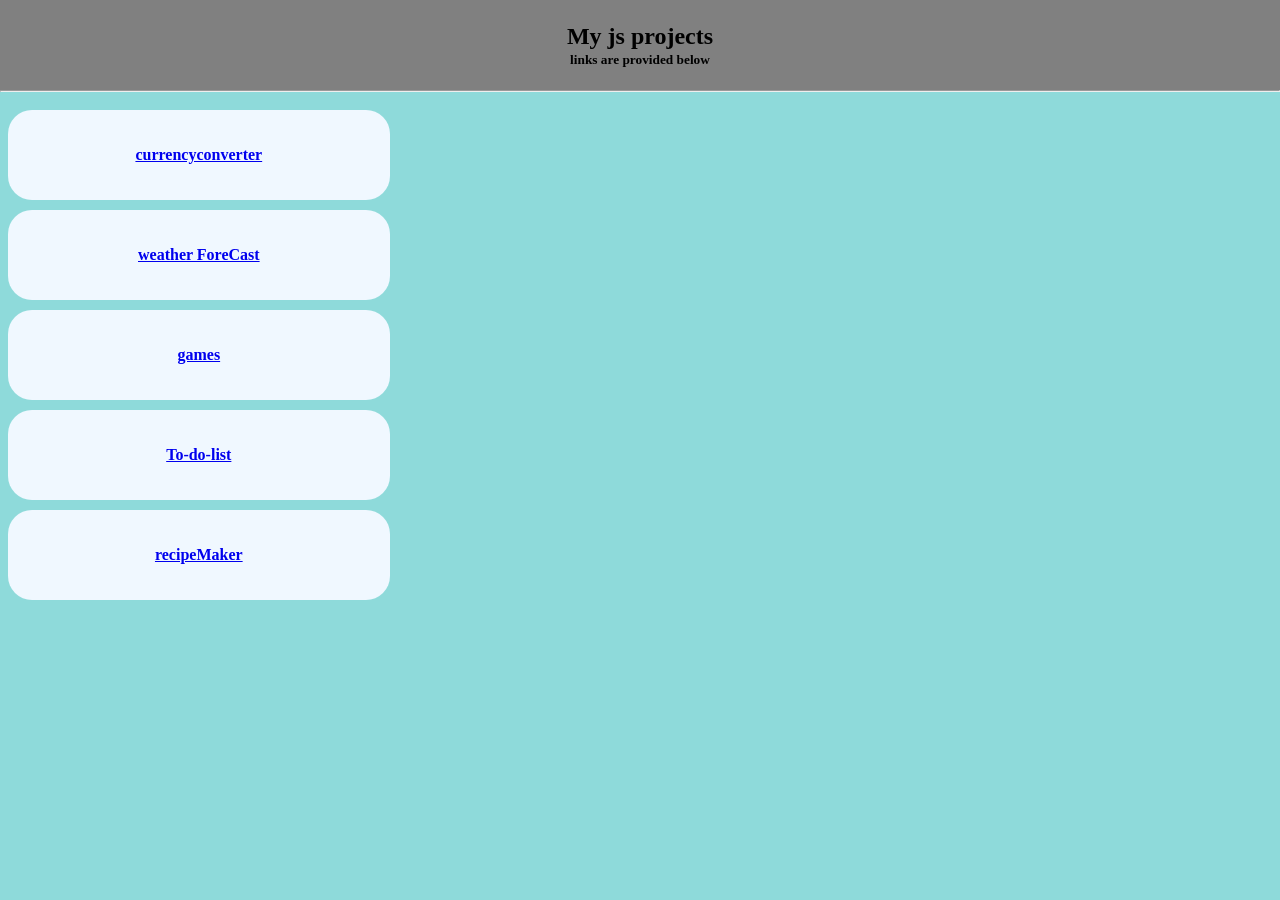
<file: index.html>
<!DOCTYPE html>
<html lang="en">
<head>
    <meta charset="UTF-8">
    <meta name="viewport" content="width=device-width, initial-scale=1.0">
    <title>JsProject</title>
    <style>
        *{
            margin: 0;
            padding: 0;
        }
        body{
            background-color: rgb(142, 218, 218);
            display: flex;
            flex-direction: column;
            justify-content: center;
            font-weight: bold;
            
        }
        main{
            display: flex;
            flex-direction: column;
            justify-content: center;
            font-weight: bold;
            margin-left: 0.5rem;

        }
        .projectbox{
            display: flex;
            flex-direction: column;
            gap:10px;
            
        }
        .project{
            height: 10vh;
            width: 30%;
            border-radius: 1.5rem;
            display: flex;
            justify-content: center;
            align-items: center;
            background-color: aliceblue;
            cursor: pointer;
        }
        .project:hover{
            height: 11vh;
            transition: 0.4s ease-in-out;
            transform: scale(1.1);
        }
    </style>
</head>
<body>
    <nav style="background-color: gray; display: flex;flex-direction: column;justify-content: center;align-items: center;height: 10vh;">
        <h1>My js projects</h1>
        <p><small>links are provided below</small></p>
    </nav>
    <hr><br>
    <main>
    <div class="projectbox">
        <div class="project">
            
            <a href="currencyconverter/index.html">currencyconverter</a>   
            <br>
        </div>
        <div class="project">
            <a href="ForeCast/index.html"> weather ForeCast</a>
            <br>
        </div>
        <div class="project">
            <a href="game-1/index.html">games</a>
            <br>
        </div>
        <div class="project">
            <a href="To-do-list/index.html">To-do-list </a>
            <br>
        </div>
        <div class="project">
            <a href="recipeMaker/index.html">recipeMaker </a>
            <br>
        </div>
    </div>
    
    <main>
    
</body>
</html>
</file>
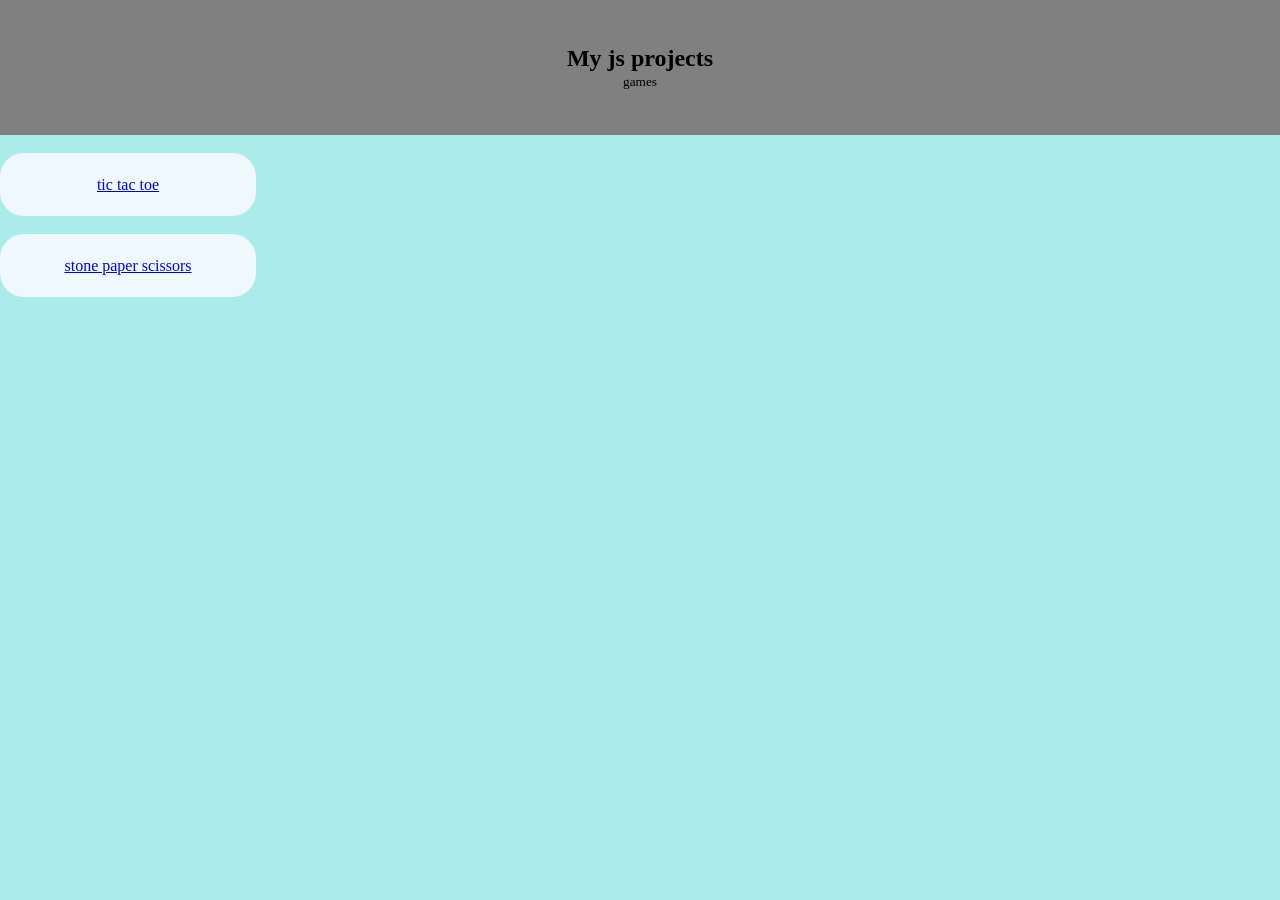
<file: game-1/index.html>
<!DOCTYPE html>
<html lang="en">
<head>
    <meta charset="UTF-8">
    <meta name="viewport" content="width=device-width, initial-scale=1.0">
    <title>games</title>
    <style>
        *{
            margin: 0;
            padding: 0;
        }
        .project{
            height: 7vh;
            width: 20%;
            border-radius: 1.5rem;
            display: flex;
            justify-content: center;
            align-items: center;
            background-color: aliceblue;
            cursor: pointer;
        }
        .project:hover{
            height: 8vh;
            width: 21%;
            transition: 0.4s ease-in-out;
            transform: scale((1.2));
        }
    </style>
</head>
<body style="background-color: rgb(171, 235, 235);color: black;" >
    <nav style="background-color: gray; display: flex;flex-direction: column;justify-content: center;align-items: center;height: 15vh;">
        <h1>My js projects</h1>
        <p><small>games</small></p>
    </nav>
    <br>
    <div class="project">
        <a href="tictactoe/index.html">tic tac toe</a>
        <br>
    </div><br>
    <div class="project">
        <a href="stonepaper/index.html">stone paper scissors</a>
    </div>
    <br>
</body>
</html>
</file>
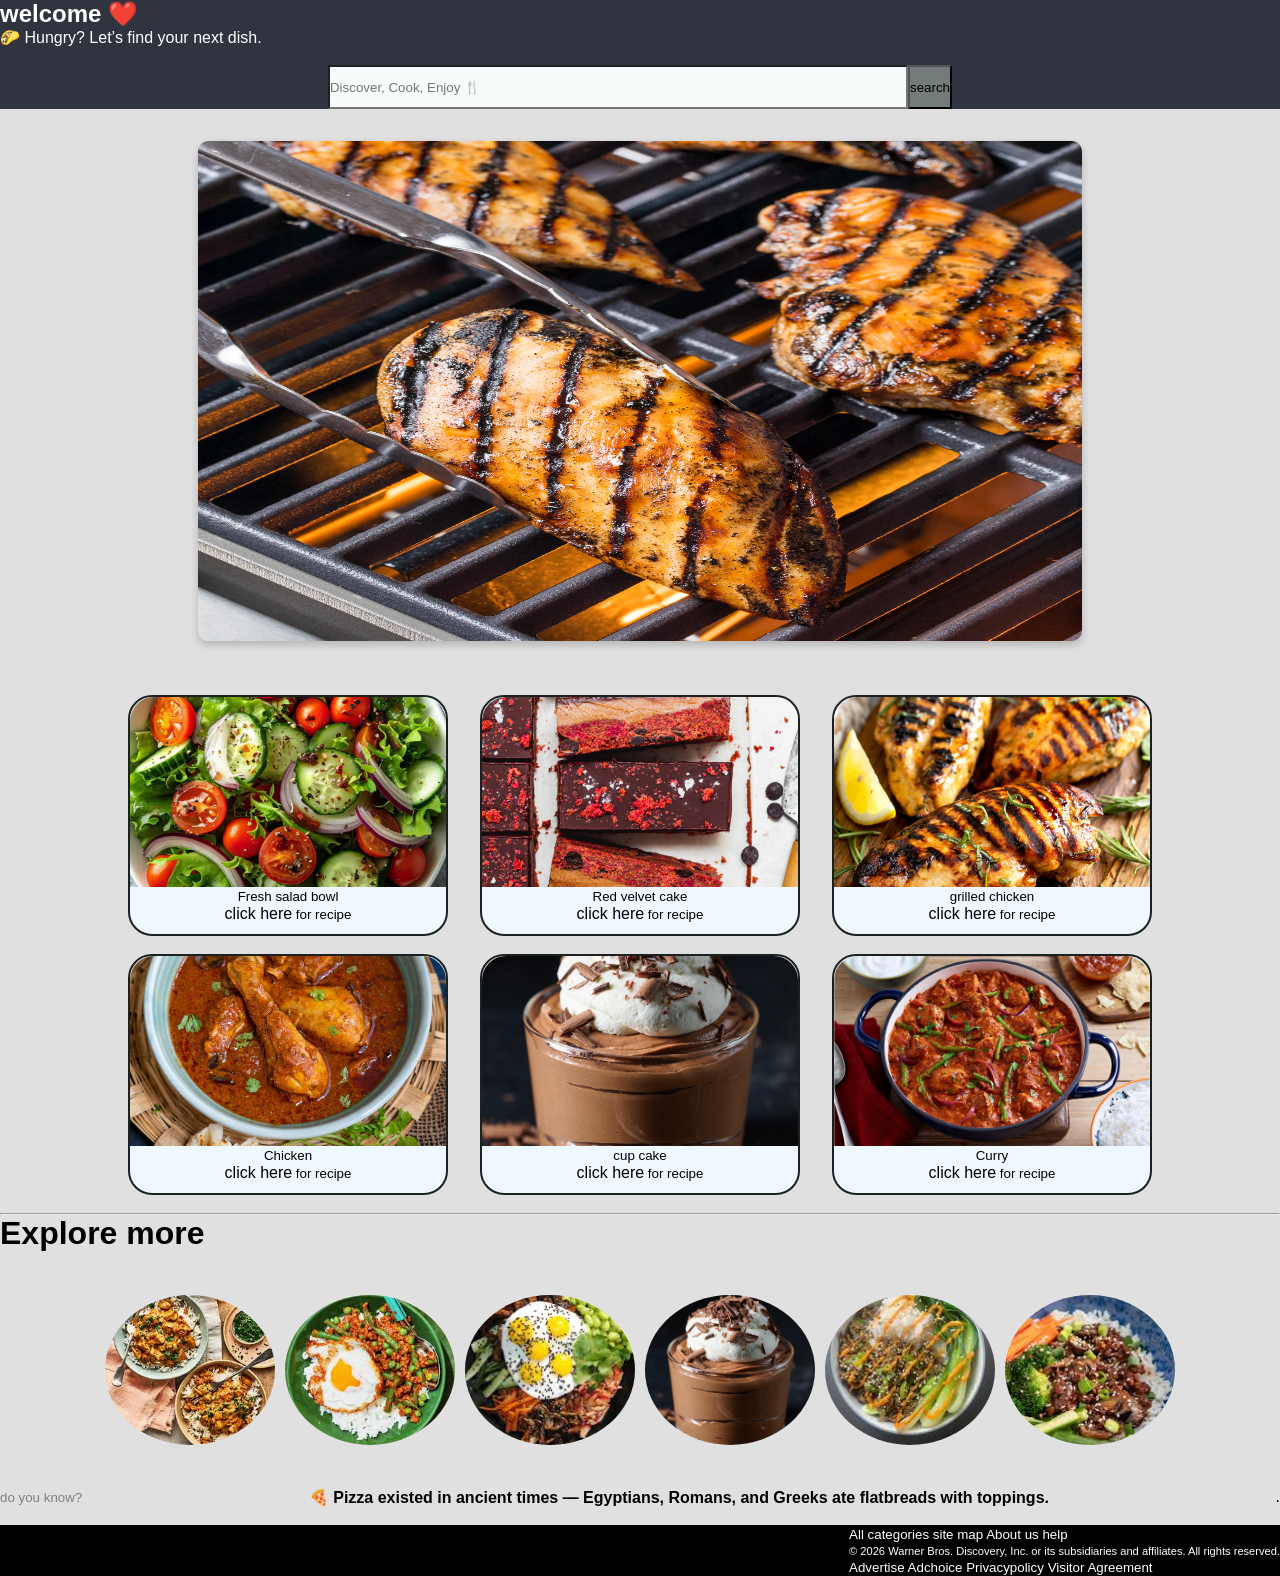
<file: recipeMaker/index.html>
<!DOCTYPE html>
<html lang="en">
<head>
    <meta charset="UTF-8">
    <meta name="viewport" content="width=device-width, initial-scale=1.0">
    <title>recipeMAKer</title>
    <link rel="stylesheet" href="style.css">
</head>
<body>
    <main>
        <nav>
            <h1>welcome ❤️</h1>
            <p><samll>🌮 Hungry? Let’s find your next dish.</samll></p>
            <br>
            <div class="searchbox">
                <input type="text" name="searchrecipe" id="searchrecipe" placeholder="Discover, Cook, Enjoy 🍴">
                <button id="searchBtn">search</button>  
            </div>
            
        </nav>
        <div id="carousel">
            <img id="carouselImage" src="food.jpg"  width="600" >
        </div>
        
        <br>
        <div class="row1">
            <div class="contentbox">
                <div class="dish">
                    <img src="dish1.jpg" data-recipe="salad">
                
                </div>
                <p><small>Fresh salad bowl</small></p>
                <p><a>click here</a><small>  for recipe</small></p>

            </div>
            <div class="contentbox">
                <div class="dish">
                    <img src="dish2.jpg"data-recipe="cake" >
                </div>
                <p><small>Red velvet cake</small></p>
                <p><a>click here</a><small>  for recipe</small></p>
            </div>
            <div class="contentbox">
                <div class="dish">
                    <img src="dish3.jpg"data-recipe="chicken" >
                </div>
                <p><small>grilled chicken</small></p>
                <p><a>click here</a><small>  for recipe</small></p>
            </div>
        </div>
        <br>
        <div class="row2">
            <div class="contentbox">
                <div class="dish">
                    <img src="food4.jpg"  data-recipe="Chicken">
                </div>
                <p><small>Chicken</small></p>
                <p><a>click here</a><small>  for recipe</small></p>

            </div>
            <div class="contentbox">
                <div class="dish">
                    <img src="dish4.jpg" data-recipe="cake" >
                </div>
                <p><small>cup cake</small></p>
                <p><a>click here</a><small>  for recipe</small></p>

            </div>
            <div class="contentbox">
                <div class="dish">
                    <img src="dish5.jpg" data-recipe="curry">
                </div>
                <p><small>Curry</small></p>
                <p><a>click here</a><small>  for recipe</small></p>
            </div>
        </div>
        <br>
        <hr>
        <h1>Explore more</h1>
        <br>
        <div class="last">
            <div class="itemsvar">
                <div class="items">
                <img src="food5.jpg" data-recipe="rice" >
                </div>
                <div class="items">
                <img src="food6.jpg" data-recipe="biryani">
                </div>
                <div class="items">
                <img src="food7.jpg" data-recipe="egg">
                </div>
                <div class="items">
                <img src="dish4.jpg" data-recipe="cake">
                </div>
                <div class="items">
                <img src="food9.jpg" data-recipe="salad">
                </div>
                <div class="items">
                <img src="dish6.jpg" data-recipe="rice">
                </div>
            </div>

        </div>
        <br>
        <span style="display: flex;justify-content: space-between;">
            <p style="color: gray;"><small>do you know?</small></p><h4 id="quote">🍎 Apples float in water because they are 25% air. </h4>
            <p>.</p>
        </span>
        <br>
        <footer>
            <div class="foot">
                <div class="first">
               <small><a>All categories</a>
               <a> site map</a>
               <a> About us </a>
               <a> help</a> 
                <p><small>© 2026 Warner Bros. Discovery, Inc. or its subsidiaries and affiliates. All rights reserved.</small></p>
                <a>Advertise</a>
                <a> Adchoice</a>
                <a> Privacypolicy </a>
                <a> Visitor Agreement</a></small>
                
            </div>
        </footer>

    </main>

    <script src="app.js" defer></script>
</body>
</html>
</file>
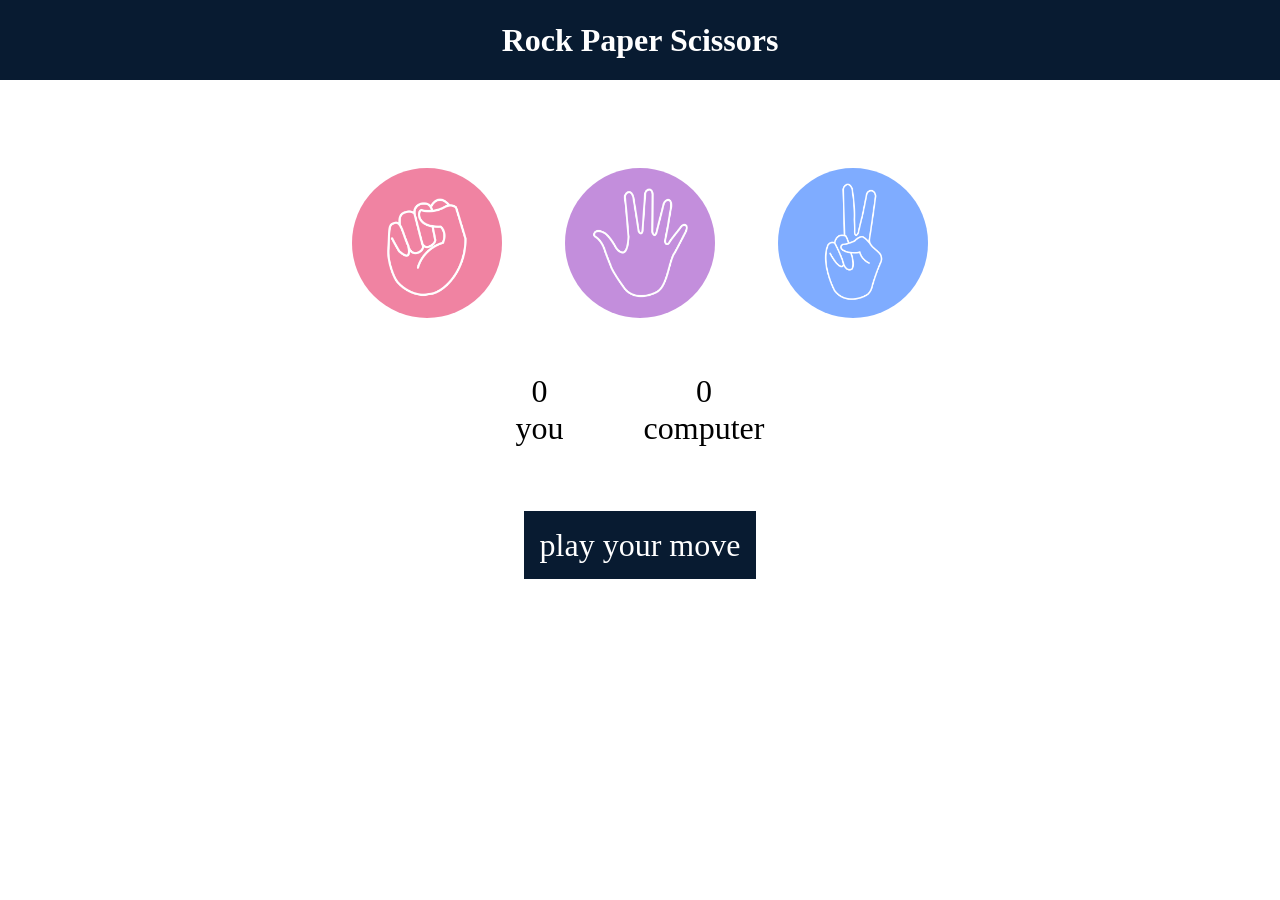
<file: game-1/stonepaper/index.html>
<!DOCTYPE html>
<html lang="en">
<head>
    <meta charset="UTF-8">
    <meta name="viewport" content="width=device-width, initial-scale=1.0">
    <title>Document</title>
    <link rel="stylesheet" href="style.css"> 
</head>
<body>

    <h1> Rock Paper Scissors</h1>
    <div class="choices">
        <div class="choice" id="rock">
            <img src="rock.png">

        </div>
        <div class="choice" id="paper">
            <img src="paper.png" >

        </div>
        <div class="choice" id="scissors">
            <img src="scissors.png" >

        </div>

    </div>
    <div class="scoreboard">
        <div class="score">
            <p id="userscore">0</p>
            <p>you</p>

        </div>

        <div class="score">
            <p id="computerscore">0</p>
            <p>computer</p>

        </div>

    </div>
    <div class="msgcontainer">
        <p id="msg">play your move</p>

    </div>

    <script src="app.js"></script>
</body>
</html>
</file>
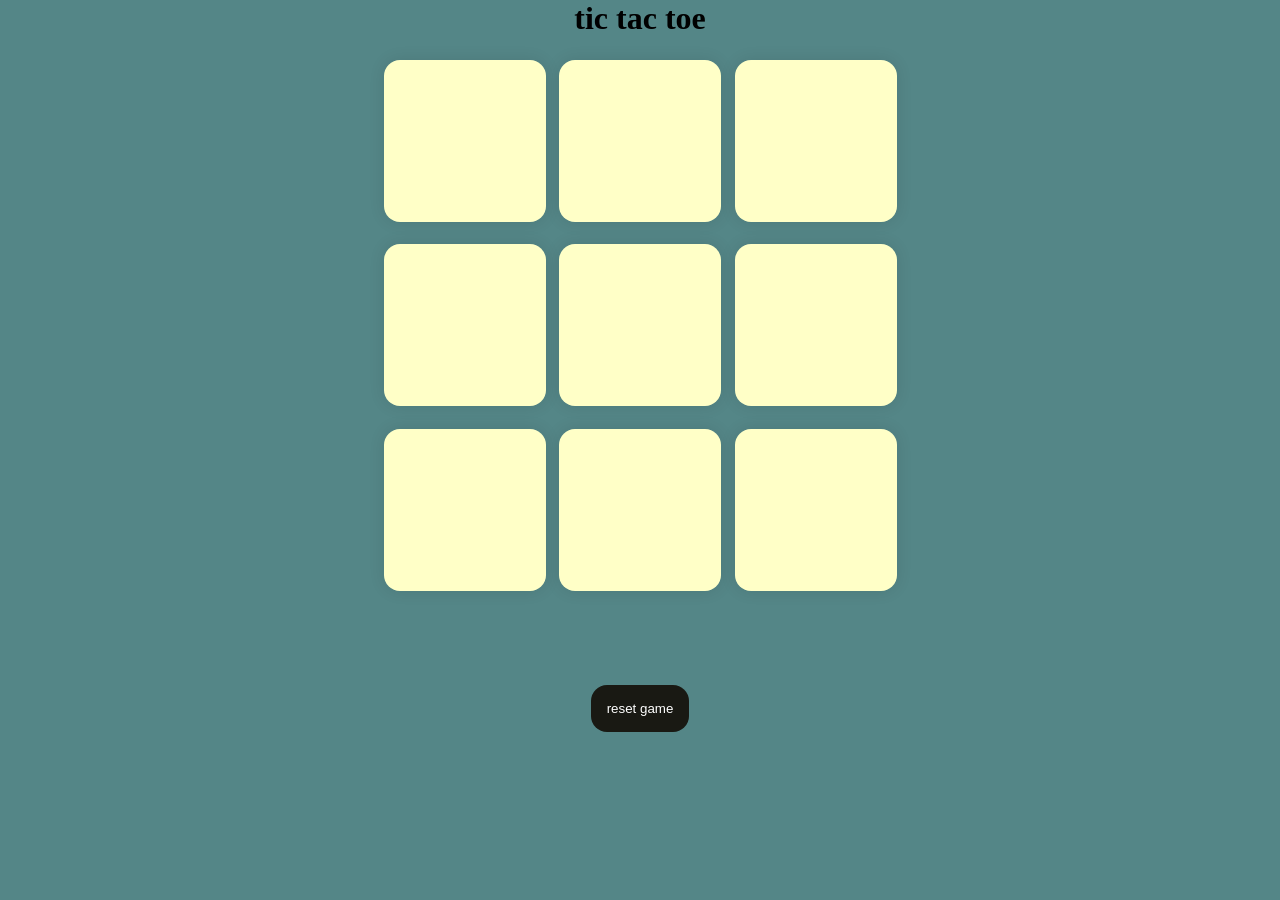
<file: game-1/tictactoe/index.html>
<!DOCTYPE html>
<html lang="en">
<head>
    <meta charset="UTF-8">
    <meta name="viewport" content="width=device-width, initial-scale=1.0">
    <title>tic-tac-toe</title>
    <link rel="stylesheet" href="style.css">
</head>
<body>
    <div class="msgcontainer hide">
        <p  id="msg" >winner</p>
        <br>
        <button id="new-btn"> new game</button>

    </div>
<main>
    <h1>tic tac toe</h1>
    <br>
    <div class="container">
        <div class="game">
            <button class="box"></button>
            <button class="box"></button>
            <button class="box"></button>
            <button class="box"></button>
            <button class="box"></button>
            <button class="box"></button>
            <button class="box"></button>
            <button class="box"></button>
            <button class="box"></button>

        </div>
    </div>
    <button id="reset-btn"> reset game</button>
</main>
    <script src="app.js"></script>
</body>
</html>
</file>
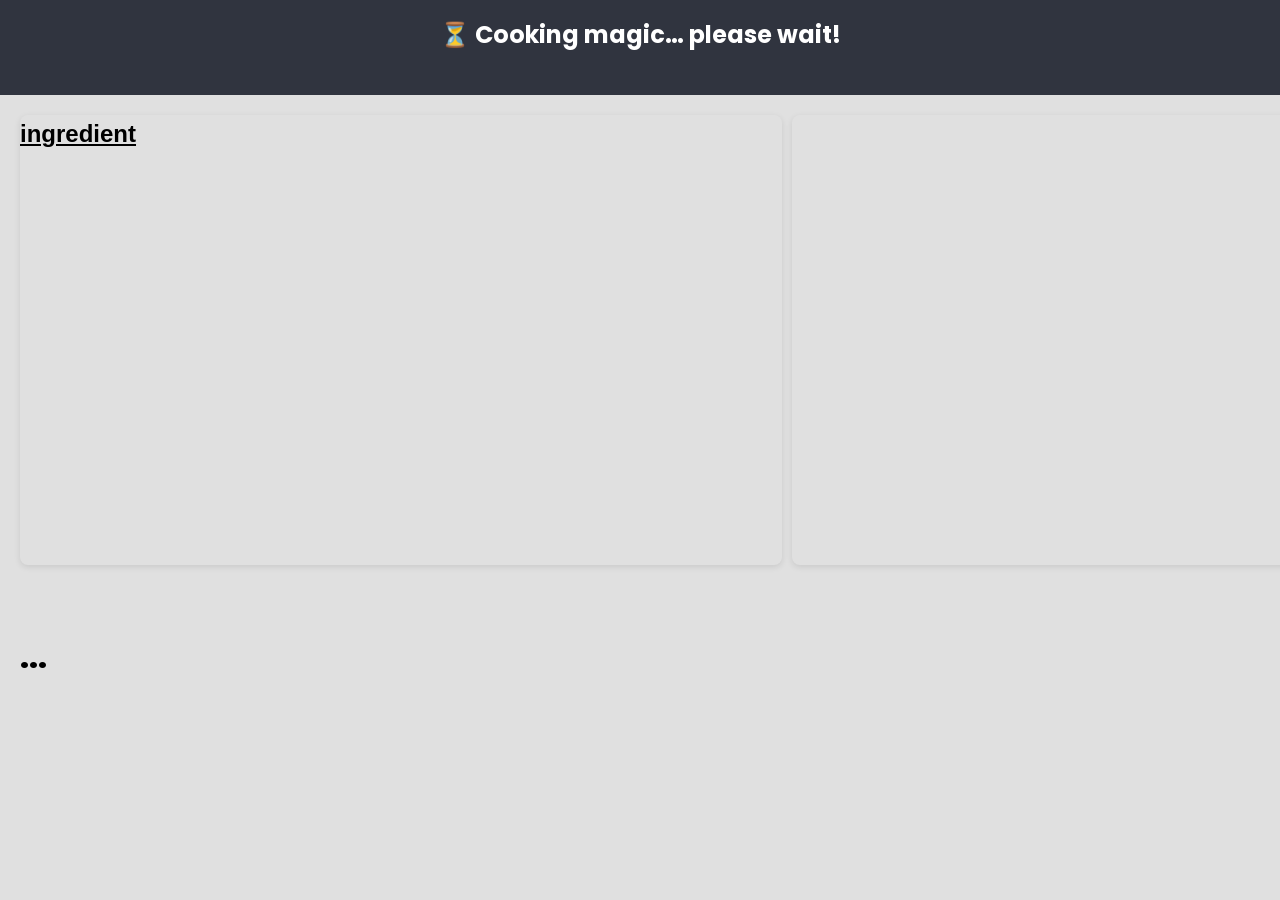
<file: recipeMaker/in.html>
<!DOCTYPE html>
<html lang="en">
<head>
    <meta charset="UTF-8">
    <meta name="viewport" content="width=device-width, initial-scale=1.0">
    <title>recipeMAKer</title>
    <link href="https://fonts.googleapis.com/css2?family=Poppins:wght@400;600&family=Merriweather:wght@700&display=swap" rel="stylesheet">

    <style>
        *{
            margin: 0;
            
        }
        body{
            height: 100vh;
            width: 100vw;
            background-color: #E0E0E0;
            font-family:'poppins', Arial, Helvetica, sans-serif;
            font-size: 16px;
            line-height: 1.6;
            overflow-wrap: break-word;
            box-sizing: border-box;
        }
        nav{
            padding: 1rem;
            background-color:#30343f;
            color: white;
            position: sticky;
            height: 7vh;
            text-align: center;
        }
        
        .hero{
            display: flex;
            margin: 20px;
            gap: 10px;
            height:auto;
            width: 100%;

        }
        .content{
            font-family: helvetica,Roboto;
            height: auto;
            width: 60%;
            border-radius: 8px;
            box-shadow: 0 2px 6px rgba(0,0,0,0.1);
            
            
        }
        .image{
            height: 50vh;
            width: 40%;
            border-radius: 8px;
            box-shadow: 0 2px 6px rgba(0,0,0,0.1);
            display: flex;
            flex-wrap: wrap;
        }
        .list{
            height: auto;
            width : 100%;
            font-weight: 400;
            margin: 20px;
            overflow-x: hidden;
            word-wrap:break-word ;
            white-space: normal;
            
            overflow-wrap: break-word;
            box-sizing: border-box;


           
        }
        .image img{
            height: 100%;
            width: 95%;
            object-fit: cover;
            border-radius: 1.5rem;
        }

    </style>
</head>
<body>
    <main>
       <nav>
            <h1 id="dishname">⏳ Cooking magic… please wait!</h1>
       </nav>
       <div class="hero">
            <div class="content">
                <span><h2><u>ingredient</u></h2></span>
                <ul id="ingredient"></ul>
                
            </div>
            <div class="image">


            </div>

       </div>
       <br>
       <div class="list">
        <h1>...</h1>
       </div>
    </main>
    <script src="app.js"></script>
</body>
</html>
</file>
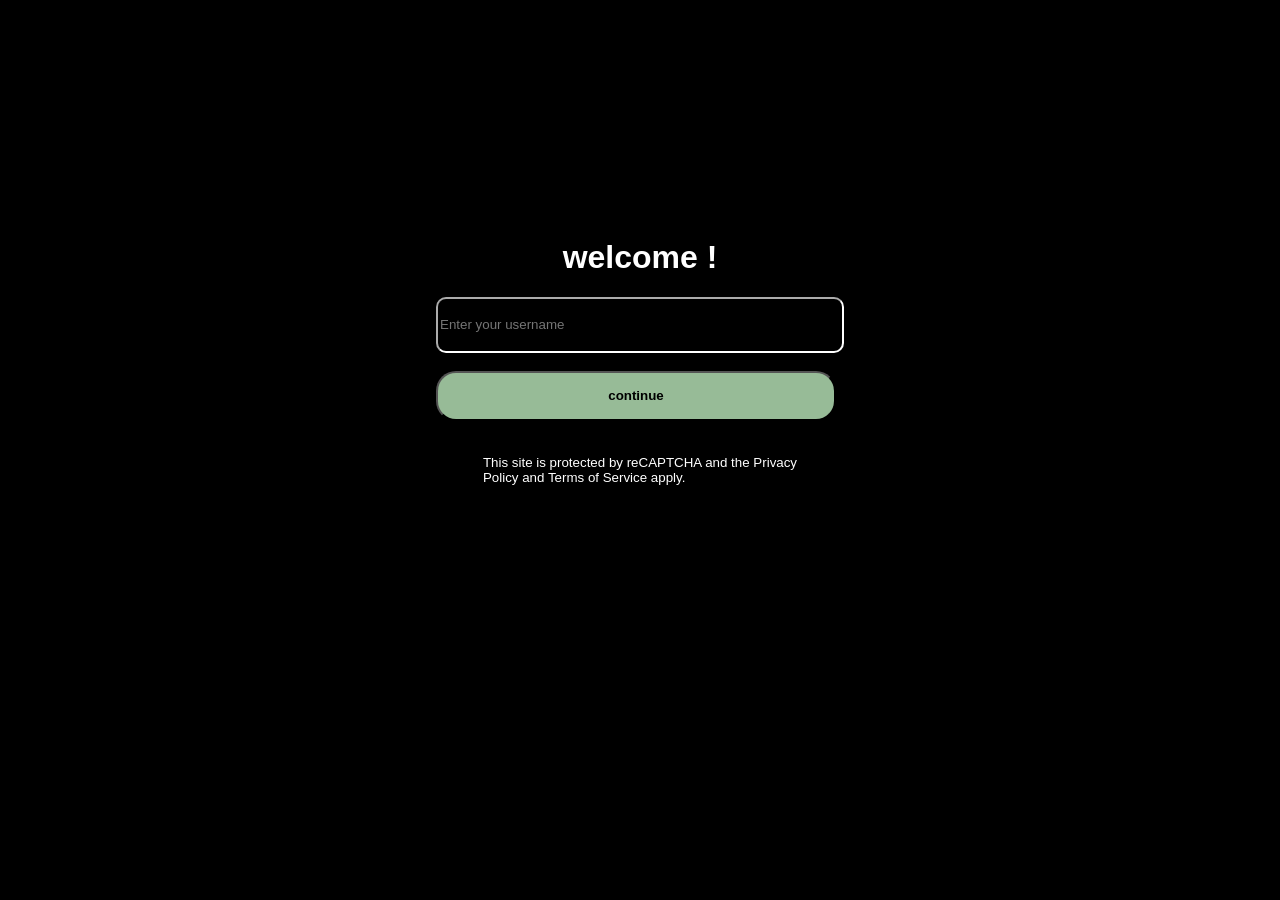
<file: To-do-list/login.html>
<!DOCTYPE html>
<html lang="en">
<head>
    <meta charset="UTF-8">
    <meta name="viewport" content="width=device-width, initial-scale=1.0">
    <title>loginpage</title>
    <link rel="stylesheet" href="styl.css">
</head>
<body>
    <div class="hero">
        
       <div class="loginbox">
            <div>
                <br>
                <h1 style="display: flex;justify-content: center;">welcome !</h1>
                
                <form id="loginform" style="display: flex;flex-direction: column;flex-wrap: wrap;">
                    
                    <input type="text" id="username" name="username" placeholder="Enter your username" required><br>
                    <button id="btn" style="background-color: rgb(151, 187, 151); width: 400px;border-radius: 20px; height: 50px; cursor: pointer;"><b>continue</b></button>
                </form>

                
                
            </div>
         <br>
        
        
        
        <p style="display: flex;justify-content: center;"><small>This site is protected by reCAPTCHA and the Privacy <br>Policy and Terms of Service apply.</small></p>

       </div>
     

        

    </div>
<script>
  const form = document.getElementById("loginform");

  form.addEventListener("submit", function(event) {
    event.preventDefault(); // stop default reload
    const username = document.getElementById("username").value;

    // Save username in localStorage
    localStorage.setItem("username", username);

    // Redirect to index page
    window.location.href = "index.html";
  });
</script>
    
    
</body>
</html>
</file>
<file: recipeMaker/style.css>
*{
    padding: 0;
    margin: 0;
}
body{
    font-family: Arial, Helvetica, sans-serif;
    background-color: #E0E0E0;
    width: 100%;
}
nav{
    background-color:#30343f;
    color: white;
    position: sticky;
    
}
.searchbox{
    display: flex;
    flex-wrap: wrap;
    justify-content: center;
}
#searchrecipe{
    height: 2.5rem;
    width: 45%;
    background-color: #f7fbfc;
}
#searchrecipe:hover{
    border: 3px solid black;
    background-color: rgb(233, 249, 249);
}
#searchBtn{
    background-color: rgb(116, 123, 123);
}
#searchBtn:hover {
    background-color: rgb(133, 145, 145);
    color: white;
    cursor: pointer;
}
#carousel {
  text-align: center;
  margin: 2rem auto;
}
#carousel img {
  height: 500px;
  width: 69%;
  max-width: 900px; 
  border-radius: 10px;
  box-shadow: 0 4px 8px rgba(0,0,0,0.2);
  transition: opacity 0.5s ease-in-out;
}
.row1{
    display: grid;
    grid-template-columns: repeat(auto-fit,minmax(250px,1fr));
    gap:2rem;
    margin: 0 auto;
    width: 80%;

}
.row2{
    display: grid;
    grid-template-columns: repeat(auto-fit,minmax(250px,1fr));
    gap:2rem;
    margin: 0 auto;
    width: 80%;
    

}


.contentbox {
  aspect-ratio: 4 / 3; 
  border: 2px solid #1b2021;
  border-radius: 1.5rem;
  background-color: aliceblue;
  display: flex;
  flex-wrap: wrap;
  flex-direction: column;
  /* justify-content: center; */
  align-items: center;
  cursor: pointer;
  
 
}
.dish img{
    width: 100%;
    height: 100%;
    object-fit: cover;
}
.dish{
    height: 80%;
    width: 100%;
    border-top-left-radius: 1.5rem;
    border-top-right-radius: 1.5rem;
    object-fit: cover;
    overflow: hidden;
    display: flex;
    flex-wrap: wrap;   
}
.contentbox:hover{
    border-radius: 4px solid #EA638C;
    background-color: lightblue;
}
#quote{
    display: flex;
    justify-content: center;
    align-items: center;
   
}
.last{
    width: 100%;
    height: 200px;  
    display: flex;
    justify-content:center;
    align-items: center;
}
.itemsvar{
    display: flex;
    justify-content:space-around;
    align-items: center;
    gap: 10px;
}
.items{
    height: 150px;
    width: 170px;
    border-radius: 50%;
    background-color: aqua;
    overflow: hidden;
}
.items img{
    width: 100%;
    height: 100%;
    object-fit: cover;
}
.items:hover {
    transform: scale(1.1);
    transition: 0.4s ease-in-out;
}
.foot{
    background-color: black;
    color: white;
    display: flex;
    justify-content: flex-end;
    flex-wrap: wrap;
    position:sticky;
    
}
@media (max-width:600px){
    body{
        font-size: 12px;
        width:100vw;
        height: auto;
    }
    nav{
        padding: 0.5rem;
       text-align: center;
    }
    .carousel{
        max-width: 100%;
        height: auto;
        
    }
    .dish{
    border-top-left-radius: 1rem;
    border-top-right-radius: 1rem;
    overflow: hidden;
    display: flex;
    flex-wrap: wrap;

    }
    .dish img{
    width: 100%;
    height: 100%;
    object-fit: cover;
    }
    .foot {
    justify-content: center; /* center footer text */
    text-align: center;
    padding: 0.5rem;
  }
  .items{
    height: 100px;
    width: 120px;
  }
  .itemsvar{
    display: grid;
    grid-template-columns: repeat(auto-fit,minmax(120px,1fr));
    gap:1rem;
    justify-content: center;
    align-items: center;
    margin: 0 auto;
    width: 100%;
  }
  .contentbox{
    height: 30vh;
  }
}
</file>
<file: game-1/stonepaper/style.css>
*{
    margin: 0;
    padding: 0;
    text-align: center;
}
h1{
    background-color: #081b31;
    color: white;
    height: 5rem;
    line-height: 5rem;
    
}

.choice{
    height: 165px;
    width: 165px;
    border-radius: 50%;
    display: flex;
    justify-content:center ;
    align-items: center;
}
.choice:hover{
    opacity: 0.5;
    cursor: pointer;
    background-color: #081b31;

}
img{
    height: 150px;
    width: 150px;
    object-fit: cover;
    border-radius: 50%;
}
.choices{
    display: flex;
    justify-content: center;
    align-items: center;
    gap: 3rem;
    margin-top: 5rem;
}
.scoreboard{
    display: flex;
    justify-content: center;
    align-items: center;
    font-size: 2rem;
    margin-top: 3rem;
    gap: 5rem;

}
.msgcontainer{
     margin-top: 5rem;
}
#userscore,
#computerscore {
    font-size: 4 rem;
}
#msg{
    background-color: #081b31;
    color: #fff;
    font-size: 2rem;
   
    display: inline;
    padding: 1rem;
    border-radius: 1 rem;
}
</file>
<file: game-1/tictactoe/style.css>
*{
    margin: 0;
    padding: 0;

}
body{
    background-color: #548687;
    text-align: center;
}
.container{
    height: 70vh;
    display: flex;
    justify-content: center;
}
.game{
    height: 60vmin;
    width: 60vmin;
    display: flex;
    flex-wrap: wrap;
    justify-content: center;
    align-items: center;
    gap: 1.5vmin;

}

.box{
    height: 18vmin;
    width: 18vmin;
    border-radius: 1rem;
    border: none;
    box-shadow: 0 0 1rem rgba(0,0,0,0.1);
    font-size: 8vmin;
    color: #b0413e;
    background-color: #ffffc7;
}
#reset-btn{
    padding: 1rem;
    color: white;
    font-size: 1.25 rem;
    background-color: #191913;
    border-radius: 1rem;
    border: none;
}
#new-btn{
    padding: 1rem;
    color: white;
    font-size: 1.25 rem;
    background-color: #191913;
    border-radius: 1rem;
    border: none;

}
#msg{
    color:#ffffc7;
    font-size: 5vmin;
}
.msgcontainer{
    height: 30vmin;
}
.hide{
    display: none;   
}
</file>
<file: To-do-list/styl.css>
body{
    background-color: black;
    font-family: roboto,arial;
    color:white;
    margin: 0;
    padding: 0;
    height: 100vh;
    width: 100vw;
    box-sizing: border-box;
}
.hero{
    background-color: black;
    color: white;
    
    height: 700px;
    display:flex;
    flex-wrap: wrap;
    justify-content: center;
    align-items: center;
    
}
/* .hero svg{
    height: 40px;
    display: flex;
    flex-wrap: wrap;
    justify-content: center;
    
    
} */
.box{
    background-color: black;
    color: white;
    height: 40px;
    width: 400px;
    border: 2px solid white;
    border-radius: 22px;
    display: flex;
    flex-wrap: wrap;
    justify-content: center;
    align-items: center;    
    transition: all 0.3s ease;
    cursor: pointer;

}
.loginbox input{
    height: 50px;
    width: 400px;
    border-radius: 10px;
    border-color: white;
    color: white;
    background-color: black;
}
</file>
